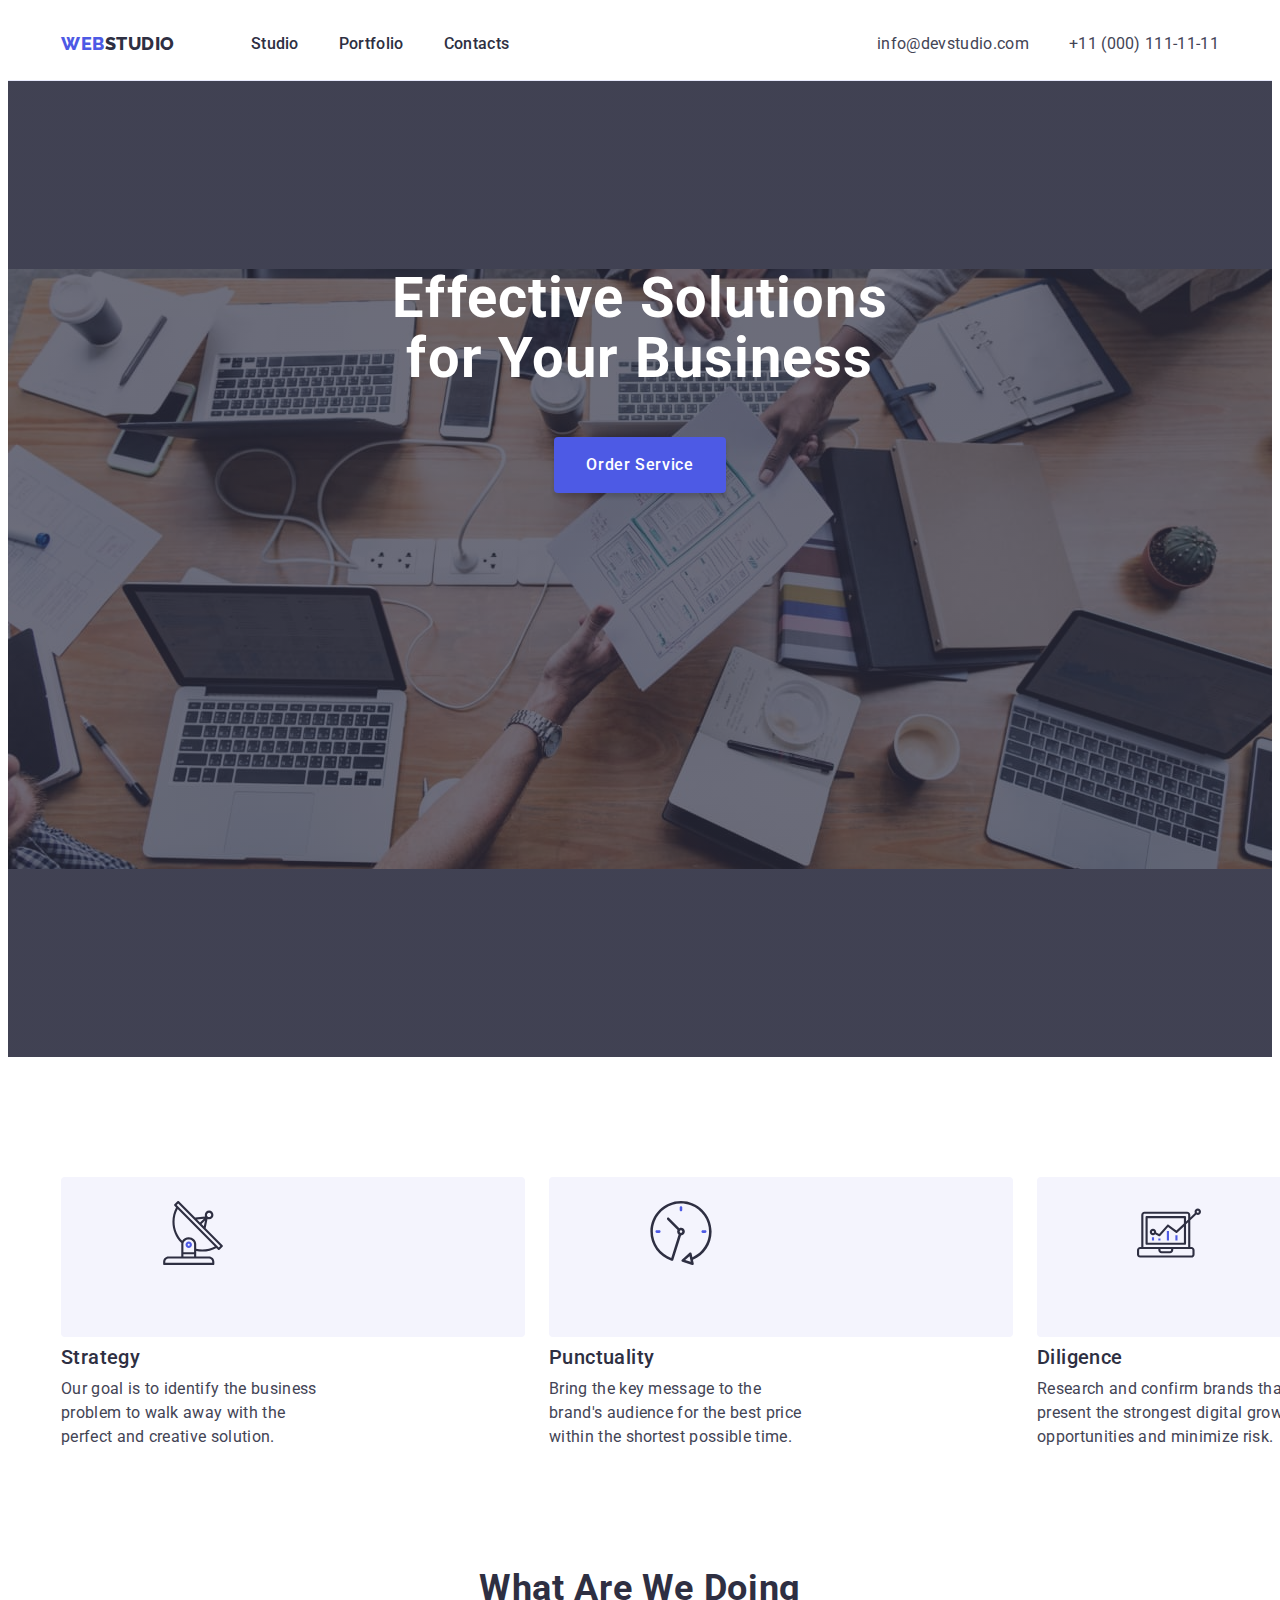
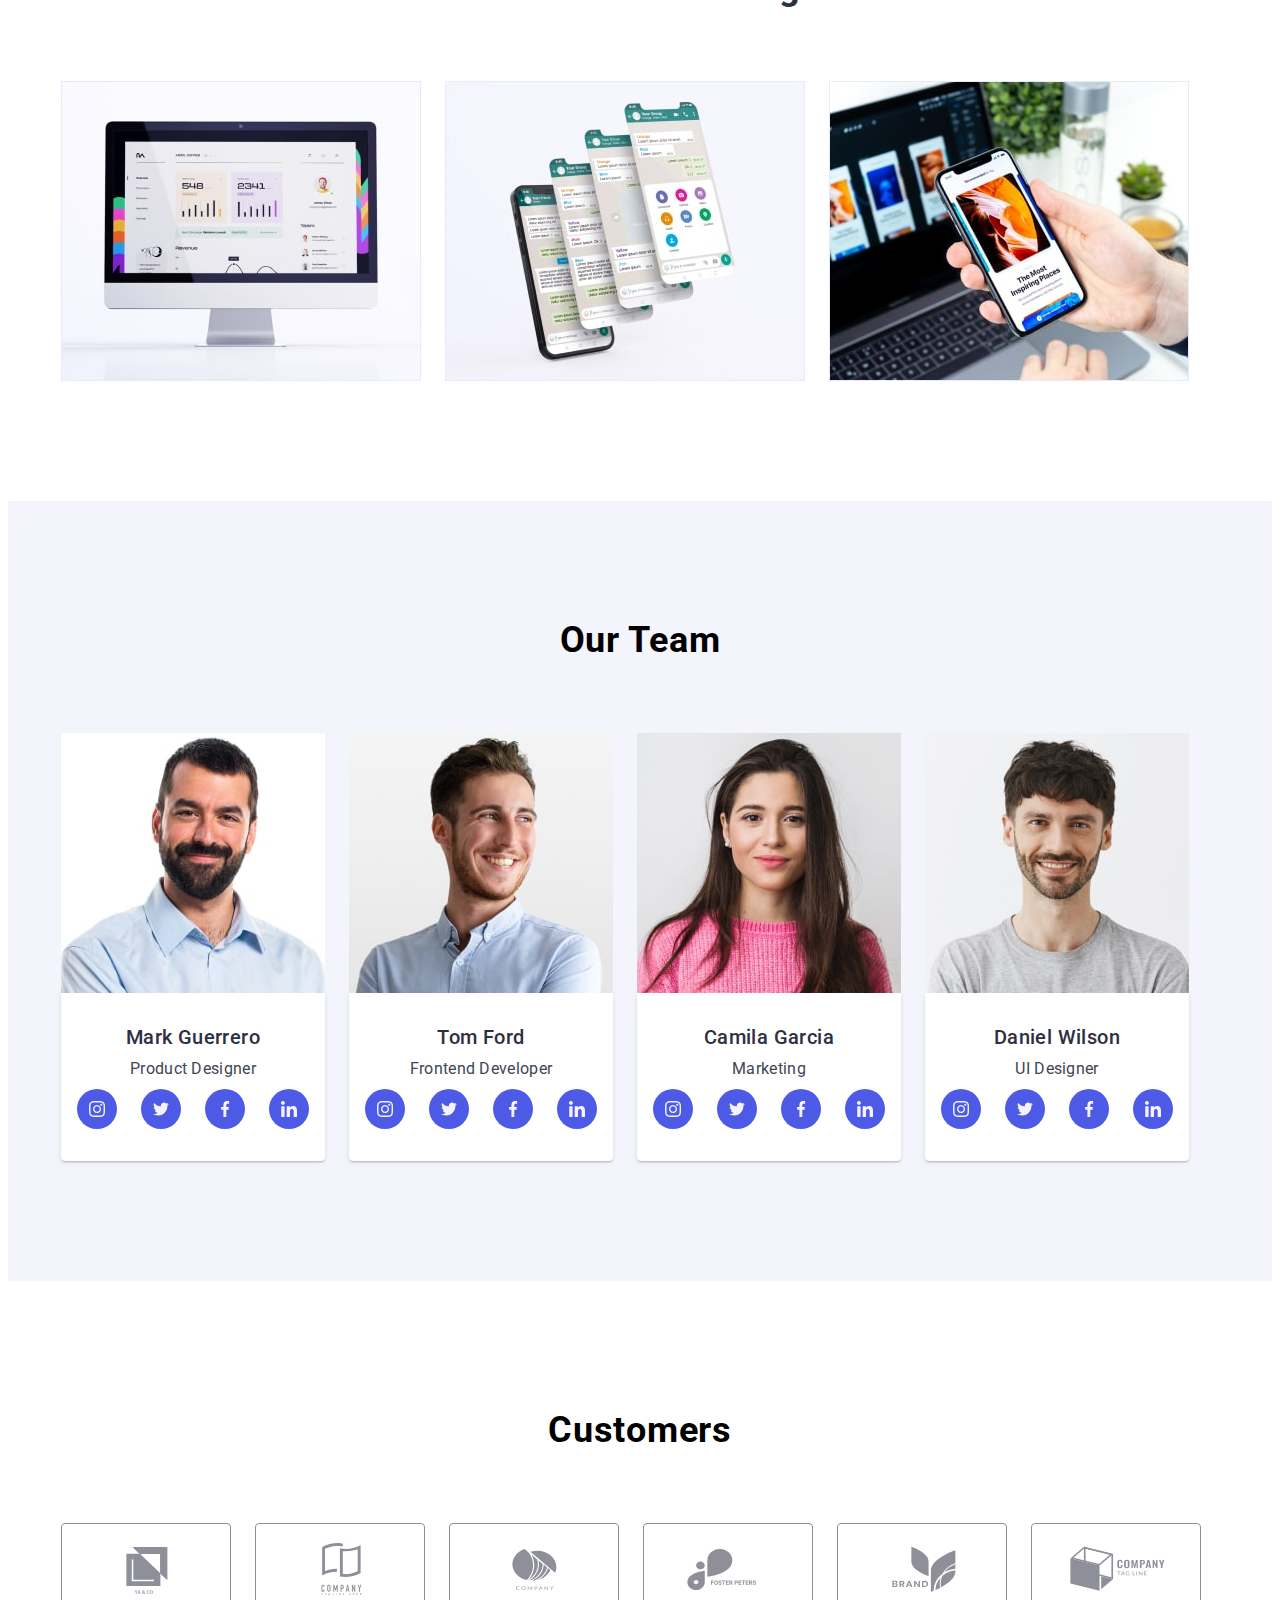
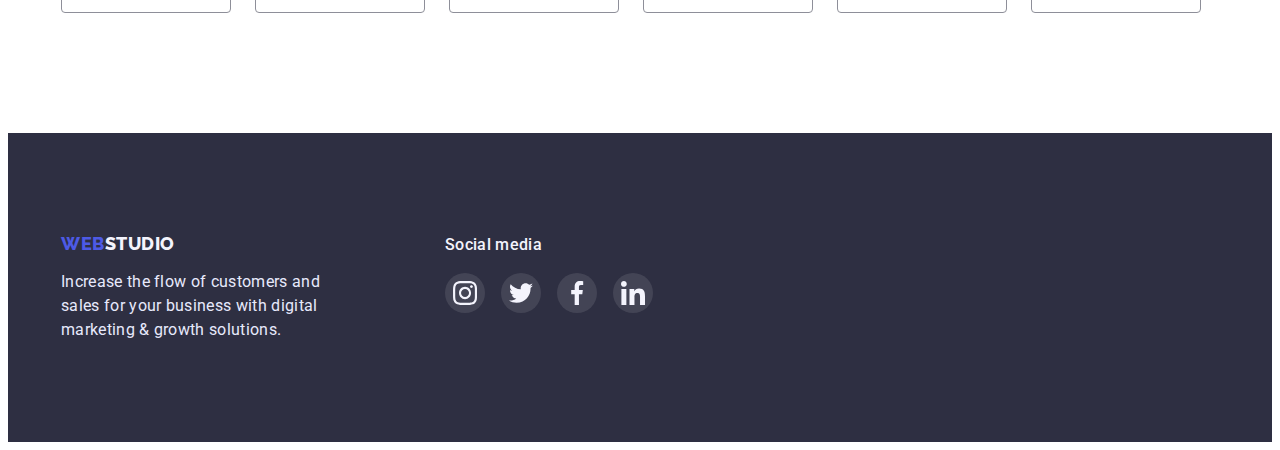
<file: index.html>
<!DOCTYPE html>
<html lang="en">
	<head>
		<meta charset="UTF-8" />
		<meta http-equiv="X-UA-Compatible" content="IE=edge" />
		<meta name="viewport" content="width=device-width, initial-scale=1.0" />
		<title>WebStudio</title>
		<link
			rel="stylesheet"
			href="https://cdnjs.cloudflare.com/ajax/libs/modern-normalize/1.1.0/modern-normalize.min.css"
			integrity="sha512-wpPYUAdjBVSE4KJnH1VR1HeZfpl1ub8YT/NKx4PuQ5NmX2tKuGu6U/JRp5y+Y8XG2tV+wKQpNHVUX03MfMFn9Q=="
			crossorigin="anonymous"
			referrerpolicy="no-referrer"
		/>
		<link rel="preconnect" href="https://fonts.googleapis.com" />
		<link rel="preconnect" href="https://fonts.gstatic.com" crossorigin />
		<link
			href="https://fonts.googleapis.com/css2?family=Raleway:wght@800&family=Roboto:wght@400;500;700&display=swap"
			rel="stylesheet"
		/>
		<link rel="stylesheet" href="./css/styles.css" />
	</head>
	<body>
		<header class="header">
			<div class="container header-container">
				<nav class="header-navigation">
					<a href="./index.html" class="header-logo link">Web<span>Studio</span></a>
					<ul class="header-list list">
						<li class="header-item"><a href="#" class="header-link link">Studio</a></li>
						<li class="header-item"><a href="./portfolio.html" class="header-link link">Portfolio</a></li>
						<li class="header-item"><a href="#" class="header-link link">Contacts</a></li>
					</ul>
				</nav>
				<address class="header-address">
					<a href="mailto:info@devstudio.com" class="header-link-meil link">info@devstudio.com</a>
					<a href="tel:+110001111111" class="header-link-tel link">+11 (000) 111-11-11</a>
				</address>
			</div>
		</header>
		<main>
			<!-- Hero section -->
			<section class="hero">
				<div class="container">
					<h1 class="hero-title">Effective Solutions for Your Business</h1>
					<button type="button" class="hero-btn btn">Order Service</button>
				</div>
			</section>
			<!-- /Hero section -->
			<!-- About-->
			<section class="about">
				<div class="container">
					<h2 class="visually-hidden">Our advantages</h2>
					<ul class="about-list list">
						<li>
							<div class="about-advantages">
								<svg class="about-advantages-icon" width="64px" height="64px" ;>
									<use href="./images/symbol-defs.svg#icon-antenna"></use>
								</svg>
							</div>
							<h3 class="about-title">Strategy</h3>
							<p class="about-text"
								>Our goal is to identify the business problem to walk away with the perfect and creative solution.</p
							>
						</li>
						<li>
							<div class="about-advantages">
								<svg class="about-advantages-icon" width="64px" height="64px" ;>
									<use href="./images/symbol-defs.svg#icon-clock"></use>
								</svg>
							</div>
							<h3 class="about-title">Punctuality</h3>
							<p class="about-text"
								>Bring the key message to the brand's audience for the best price within the shortest possible time.</p
							>
						</li>
						<li>
							<div class="about-advantages">
								<svg class="about-advantages-icon" width="64px" height="64px" ;>
									<use href="./images/symbol-defs.svg#icon-diagram"></use>
								</svg>
							</div>
							<h3 class="about-title">Diligence</h3>
							<p class="about-text"
								>Research and confirm brands that present the strongest digital growth opportunities and minimize
								risk.</p
							>
						</li>
						<li>
							<div class="about-advantages">
								<svg class="about-advantages-icon" width="64px" height="64px" ;>
									<use href="./images/symbol-defs.svg#icon-astronaut"></use>
								</svg>
							</div>
							<h3 class="about-title">Technologies</h3>
							<p class="about-text"
								>Design practice focused on digital experiences. We bring forth a deep passion for problem-solving.</p
							>
						</li>
					</ul>
				</div>
			</section>
			<!--/About -->
			<!-- Features -->
			<section class="features">
				<div class="container">
					<h2 class="features-title title">What are we doing</h2>
					<ul class="blok-features list">
						<li><img src="./images/img1.jpg" alt="What are we doing" width="360" /></li>
						<li><img src="./images/img2.jpg" alt="What are we doing" width="360" /></li>
						<li><img src="./images/img3.jpg" alt="What are we doing" width="360" /></li> </ul
				></div>
			</section>
			<!--/Features -->
			<!-- Team -->
			<section class="team">
				<div class="container">
					<h2 class="taem-title title">Our Team</h2>
					<ul class="blok-list list">
						<li>
							<img src="./images/img4.jpg" alt="Our Team" width="264" />
							<div class="blok-team">
								<h3 class="team-subtitle subtitle">Mark Guerrero</h3>
								<p class="team-text">Product Designer</p>
								<ul class="team-social-list list">
									<li class="team-social-item">
										<a href="#" class="taem-social-link link">
											<svg class="team-social-icon" width="16px" height="16px" ;>
												<use href="./images/symbol-defs.svg#icon-instagram"></use>
											</svg>
										</a>
									</li>
									<li class="team-social-item"
										><a href="#" class="taem-social-link link"
											><svg class="team-social-icon" width="16px" height="16px" ;>
												<use href="./images/symbol-defs.svg#icon-twitter"></use></svg></a
									></li>
									<li class="team-social-item"
										><a href="#" class="taem-social-link link"
											><svg class="team-social-icon" width="16px" height="16px" ;>
												<use href="./images/symbol-defs.svg#icon-facebook"></use></svg></a
									></li>
									<li class="team-social-item"
										><a href="#" class="taem-social-link link"
											><svg class="team-social-icon" width="16px" height="16px" ;>
												<use href="./images/symbol-defs.svg#icon-linkedin"></use></svg></a
									></li>
								</ul>
							</div>
						</li>
						<li>
							<img src="./images/img5.jpg" alt="Our Team" width="264" />
							<div class="blok-team">
								<h3 class="team-subtitle subtitle">Tom Ford</h3>
								<p class="team-text">Frontend Developer</p>
								<ul class="team-social-list list">
									<li class="team-social-item">
										<a href="#" class="taem-social-link link">
											<svg class="team-social-icon" width="16px" height="16px" ;>
												<use href="./images/symbol-defs.svg#icon-instagram"></use>
											</svg>
										</a>
									</li>
									<li class="team-social-item"
										><a href="#" class="taem-social-link link"
											><svg class="team-social-icon" width="16px" height="16px" ;>
												<use href="./images/symbol-defs.svg#icon-twitter"></use></svg></a
									></li>
									<li class="team-social-item"
										><a href="#" class="taem-social-link link"
											><svg class="team-social-icon" width="16px" height="16px" ;>
												<use href="./images/symbol-defs.svg#icon-facebook"></use></svg></a
									></li>
									<li class="team-social-item"
										><a href="#" class="taem-social-link link"
											><svg class="team-social-icon" width="16px" height="16px" ;>
												<use href="./images/symbol-defs.svg#icon-linkedin"></use></svg></a
									></li>
								</ul>
							</div>
						</li>
						<li>
							<img src="./images/img6.jpg" alt="Our Team" width="264" />
							<div class="blok-team">
								<h3 class="team-subtitle subtitle">Camila Garcia</h3>
								<p class="team-text">Marketing</p>
								<ul class="team-social-list list">
									<li class="team-social-item">
										<a href="#" class="taem-social-link link">
											<svg class="team-social-icon" width="16px" height="16px" ;>
												<use href="./images/symbol-defs.svg#icon-instagram"></use>
											</svg>
										</a>
									</li>
									<li class="team-social-item"
										><a href="#" class="taem-social-link link"
											><svg class="team-social-icon" width="16px" height="16px" ;>
												<use href="./images/symbol-defs.svg#icon-twitter"></use></svg></a
									></li>
									<li class="team-social-item"
										><a href="#" class="taem-social-link link"
											><svg class="team-social-icon" width="16px" height="16px" ;>
												<use href="./images/symbol-defs.svg#icon-facebook"></use></svg></a
									></li>
									<li class="team-social-item"
										><a href="#" class="taem-social-link link"
											><svg class="team-social-icon" width="16px" height="16px" ;>
												<use href="./images/symbol-defs.svg#icon-linkedin"></use></svg></a
									></li>
								</ul>
							</div>
						</li>
						<li>
							<img src="./images/img7.jpg" alt="Our Team" width="264" />
							<div class="blok-team">
								<h3 class="team-subtitle subtitle">Daniel Wilson</h3>
								<p class="team-text">UI Designer</p>
								<ul class="team-social-list list">
									<li class="team-social-item">
										<a href="#" class="taem-social-link link">
											<svg class="team-social-icon" width="16px" height="16px" ;>
												<use href="./images/symbol-defs.svg#icon-instagram"></use>
											</svg>
										</a>
									</li>
									<li class="team-social-item"
										><a href="#" class="taem-social-link link"
											><svg class="team-social-icon" width="16px" height="16px" ;>
												<use href="./images/symbol-defs.svg#icon-twitter"></use></svg></a
									></li>
									<li class="team-social-item"
										><a href="#" class="taem-social-link link"
											><svg class="team-social-icon" width="16px" height="16px" ;>
												<use href="./images/symbol-defs.svg#icon-facebook"></use></svg></a
									></li>
									<li class="team-social-item"
										><a href="#" class="taem-social-link link"
											><svg class="team-social-icon" width="16px" height="16px" ;>
												<use href="./images/symbol-defs.svg#icon-linkedin"></use></svg></a
									></li>
								</ul>
							</div>
						</li>
					</ul>
				</div>
			</section>
			<!--/Team-->
			<!-- Customers -->
			<section class="customers">
				<div class="container">
					<h2 class="customers-title title">Customers</h2>
					<ul class="customers-list list">
						<li>
							<div class="customers-logo item">
								<a href="#" class="customers-logo-link link"
									><svg class="customers-logo-icon" width="104px" height="56px">
										<use href="./images/symbol-defs.svg#icon-Logo-1"></use>
									</svg>
								</a>
							</div>
						</li>
						<li>
							<div class="customers-logo item">
								<a href="#" class="customers-logo-link link"
									><svg class="customers-logo-icon" width="104px" height="56px">
										<use href="./images/symbol-defs.svg#icon-Logo-2"></use>
									</svg>
								</a>
							</div>
						</li>
						<li>
							<div class="customers-logo item">
								<a href="#" class="customers-logo-link link"
									><svg class="customers-logo-icon" width="104px" height="56px">
										<use href="./images/symbol-defs.svg#icon-Logo-3"></use>
									</svg>
								</a>
							</div>
						</li>
						<li>
							<div class="customers-logo item">
								<a href="#" class="customers-logo-link link"
									><svg class="customers-logo-icon" width="104px" height="56px">
										<use href="./images/symbol-defs.svg#icon-Logo-4"></use>
									</svg>
								</a>
							</div>
						</li>
						<li>
							<div class="customers-logo item">
								<a href="#" class="customers-logo-link link"
									><svg class="customers-logo-icon" width="104px" height="56px">
										<use href="./images/symbol-defs.svg#icon-Logo-5"></use>
									</svg>
								</a>
							</div>
						</li>
						<li>
							<div class="customers-logo item">
								<a href="#" class="customers-logo-link link"
									><svg class="customers-logo-icon" width="104px" height="56px">
										<use href="./images/symbol-defs.svg#icon-Logo-6"></use>
									</svg>
								</a>
							</div>
						</li>
					</ul>
				</div>
			</section>
			<!--/Customers -->
		</main>
		<!--Footer-->
		<footer class="footer">
			<div class="container footrer-blok">
				<div class="footer-item">
					<a href="./index.html" class="footer-logo link">Web<span>Studio</span></a>
					<p class="footer-text"
						>Increase the flow of customers and sales for your business with digital marketing & growth solutions.</p
					></div
				>
				<div class="footer-social">
					<h3 class="footer-media">Social media</h3>
					<ul class="footer-social-list list">
						<li class="footer-social-item">
							<a href="#" class="footer-social-link link">
								<svg class="footer-social-icon" width="24px" height="24px" ;>
									<use href="./images/symbol-defs.svg#icon-instagram"></use>
								</svg>
							</a>
						</li>
						<li class="footer-social-item">
							<a href="#" class="footer-social-link link">
								<svg class="footer-social-icon" width="24px" height="24px" ;>
									<use href="./images/symbol-defs.svg#icon-twitter"></use>
								</svg>
							</a>
						</li>
						<li class="footer-social-item">
							<a href="#" class="footer-social-link link">
								<svg class="footer-social-icon" width="24px" height="24px" ;>
									<use href="./images/symbol-defs.svg#icon-facebook"></use>
								</svg>
							</a>
						</li>
						<li class="footer-social-item">
							<a href="#" class="footer-social-link link">
								<svg class="footer-social-icon" width="24px" height="24px" ;>
									<use href="./images/symbol-defs.svg#icon-linkedin"></use>
								</svg>
							</a>
						</li>
					</ul>
				</div>
			</div>
		</footer>
		<!--/Footer-->
	</body>
</html>
</file>
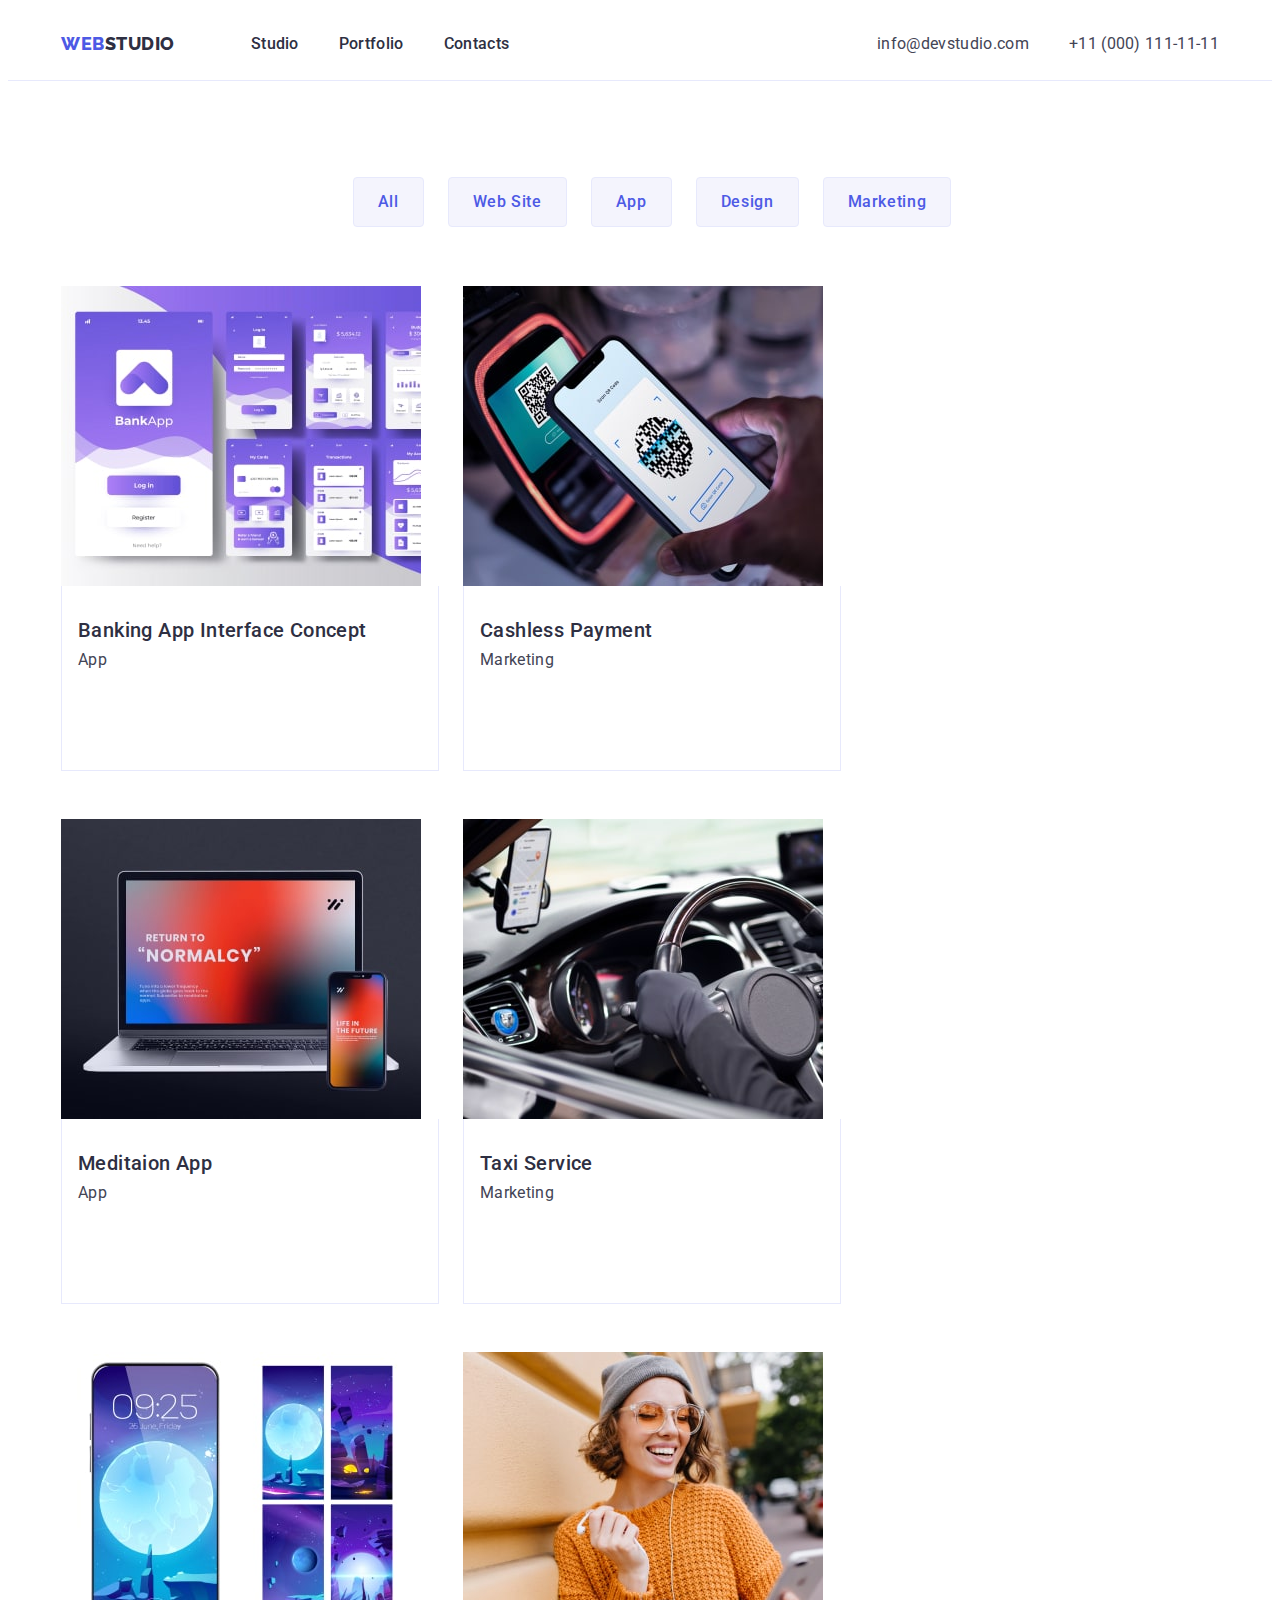
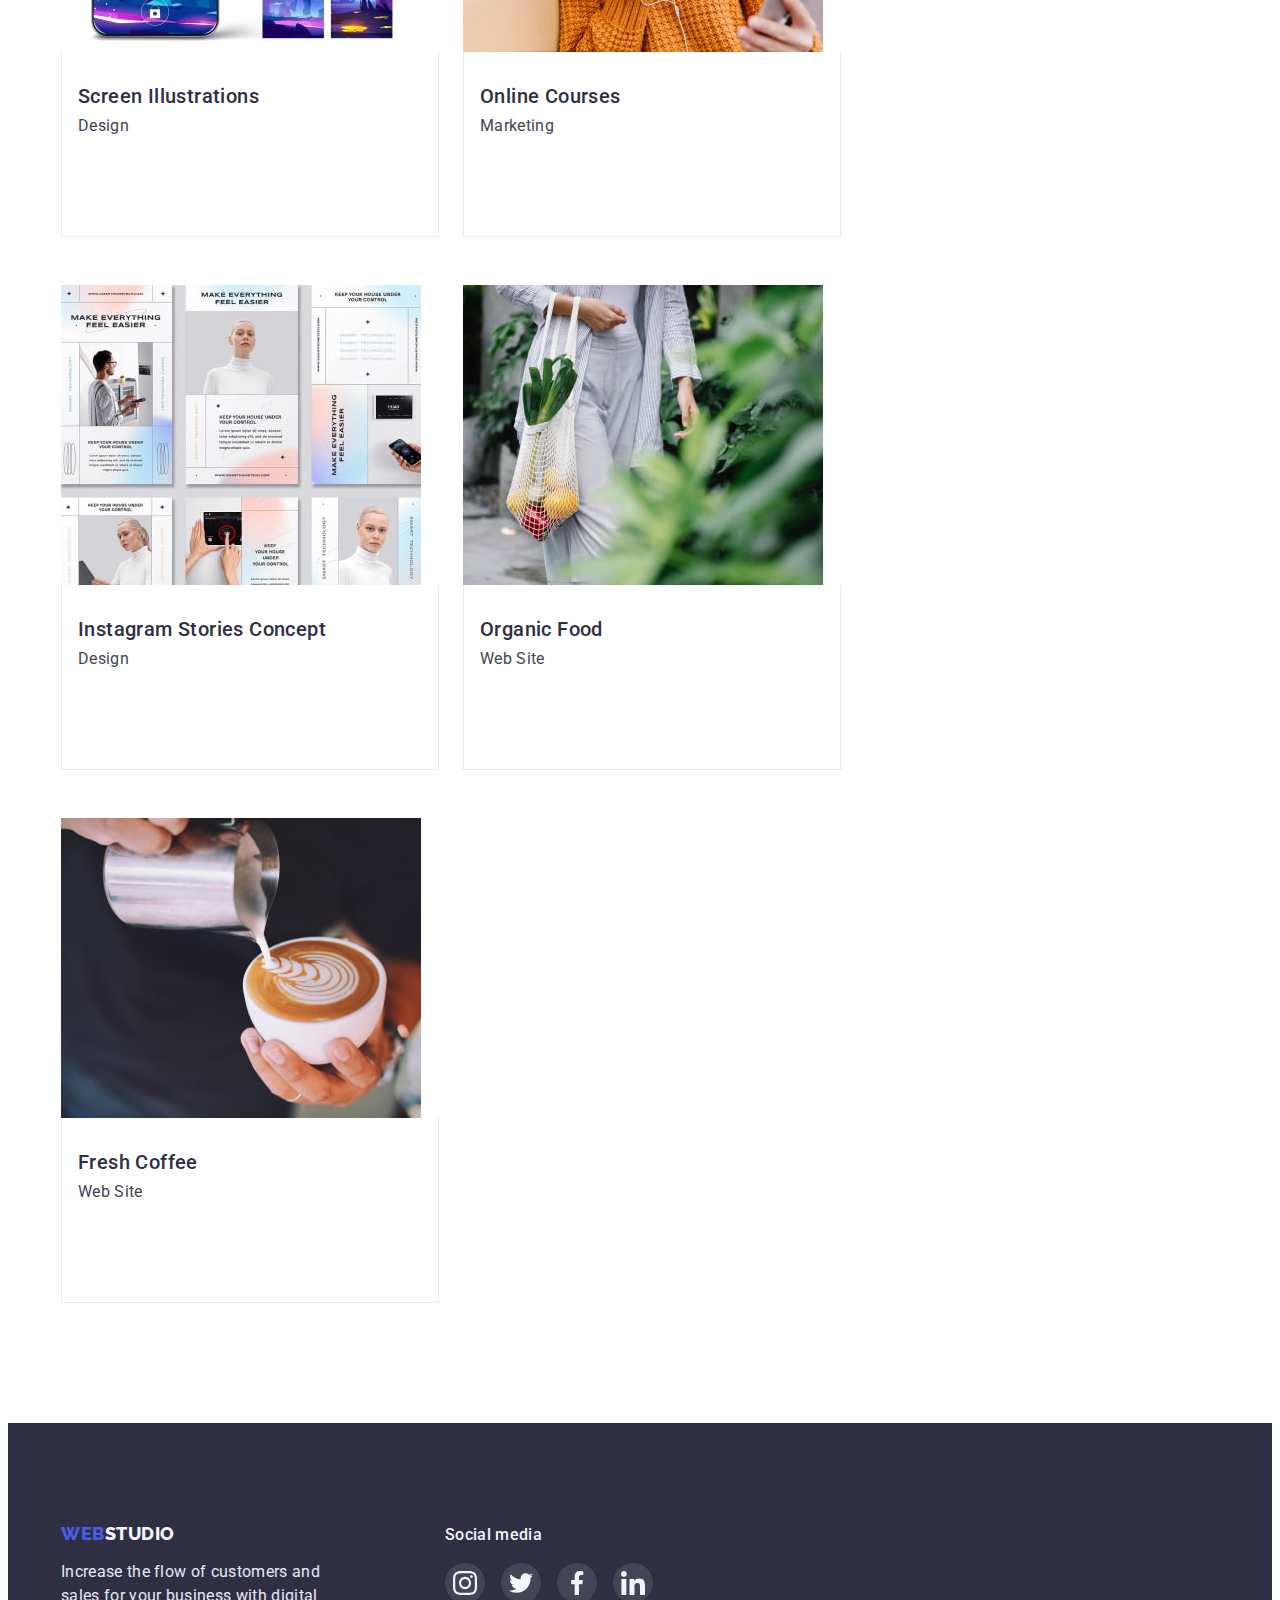
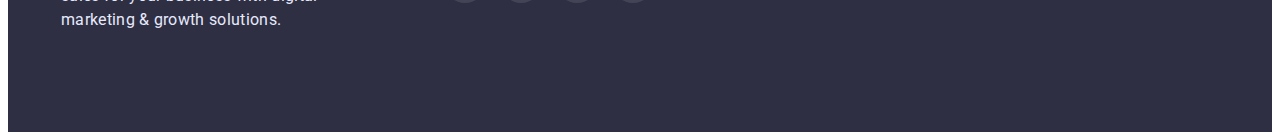
<file: portfolio.html>
<!DOCTYPE html>
<html lang="en">
	<head>
		<meta charset="UTF-8" />
		<meta http-equiv="X-UA-Compatible" content="IE=edge" />
		<meta name="viewport" content="width=device-width, initial-scale=1.0" />
		<title>WebStudio</title>
		<link
			rel="stylesheet"
			href="https://cdnjs.cloudflare.com/ajax/libs/modern-normalize/1.1.0/modern-normalize.min.css"
			integrity="sha512-wpPYUAdjBVSE4KJnH1VR1HeZfpl1ub8YT/NKx4PuQ5NmX2tKuGu6U/JRp5y+Y8XG2tV+wKQpNHVUX03MfMFn9Q=="
			crossorigin="anonymous"
			referrerpolicy="no-referrer"
		/>
		<link rel="preconnect" href="https://fonts.googleapis.com" />
		<link rel="preconnect" href="https://fonts.gstatic.com" crossorigin />
		<link
			href="https://fonts.googleapis.com/css2?family=Raleway:wght@800&family=Roboto:wght@400;500;700&display=swap"
			rel="stylesheet"
		/>
		<link rel="stylesheet" href="./css/styles.css" />
	</head>
	<body>
		<header class="header">
			<div class="container header-container">
				<nav class="header-navigation">
					<a href="./index.html" class="header-logo link">Web<span>Studio</span></a>
					<ul class="header-list list">
						<li class="header-item"><a href="#" class="header-link link">Studio</a></li>
						<li class="header-item"><a href="./portfolio.html" class="header-link link">Portfolio</a></li>
						<li class="header-item"><a href="#" class="header-link link">Contacts</a></li>
					</ul>
				</nav>
				<address class="header-address">
					<a href="mailto:info@devstudio.com" class="header-link-meil link">info@devstudio.com</a>
					<a href="tel:+110001111111" class="header-link-tel link">+11 (000) 111-11-11</a>
				</address>
			</div>
		</header>
		<main>
			<!-- Filter -->
			<section class="filter">
				<div class="container"
					><ul class="filter-list list">
						<li><h1 class="visually-hidden">Filter</h1></li>
						<li><button type="button" class="filter-btn btn">All</button></li>
						<li><button type="button" class="filter-btn btn">Web Site</button></li>
						<li><button type="button" class="filter-btn btn">App</button></li>
						<li><button type="button" class="filter-btn btn">Design</button></li>
						<li><button type="button" class="filter-btn btn">Marketing</button></li>
					</ul>
					<ul class="filter-list-blok list">
						<li>
							<a href="#" class="filter-link link">
								<img src="./images/portfolio1.jpg" alt="portfolio" width="360" height="300" />
								<div class="blok-filter">
									<h2 class="filter-subtitle subtitle">Banking App Interface Concept</h2>
									<p class="filter-text">App</p>
								</div>
							</a>
						</li>
						<li>
							<a href="#" class="filter-link link">
								<img src="./images/portfolio2.jpg" alt="portfolio" width="360" height="300" />
								<div class="blok-filter">
									<h2 class="filter-subtitle subtitle">Cashless Payment</h2>
									<p class="filter-text">Marketing</p>
								</div>
							</a>
						</li>
						<li>
							<a href="#" class="filter-link link">
								<img src="./images/portfolio3.jpg" alt="portfolio" width="360" height="300" />
								<div class="blok-filter">
									<h2 class="filter-subtitle subtitle">Meditaion App</h2>
									<p class="filter-text">App</p>
								</div>
							</a>
						</li>
						<li>
							<a href="#" class="filter-link link">
								<img src="./images/portfolio4.jpg" alt="portfolio" width="360" height="300" />
								<div class="blok-filter">
									<h2 class="filter-subtitle subtitle">Taxi Service</h2>
									<p class="filter-text">Marketing</p>
								</div>
							</a>
						</li>
						<li>
							<a href="#" class="filter-link link">
								<img src="./images/portfolio5.jpg" alt="portfolio" width="360" height="300" />
								<div class="blok-filter">
									<h2 class="filter-subtitle subtitle">Screen Illustrations</h2>
									<p class="filter-text">Design</p>
								</div>
							</a>
						</li>
						<li>
							<a href="#" class="filter-link link">
								<img src="./images/portfolio6.jpg" alt="portfolio" width="360" height="300" />
								<div class="blok-filter">
									<h2 class="filter-subtitle subtitle">Online Courses</h2>
									<p class="filter-text">Marketing</p>
								</div>
							</a>
						</li>
						<li>
							<a href="#" class="filter-link link">
								<img src="./images/portfolio7.jpg" alt="portfolio" width="360" height="300" />
								<div class="blok-filter">
									<h2 class="filter-subtitle subtitle">Instagram Stories Concept</h2>
									<p class="filter-text">Design</p>
								</div>
							</a>
						</li>
						<li>
							<a href="#" class="filter-link link">
								<img src="./images/portfolio8.jpg" alt="portfolio" width="360" height="300" />
								<div class="blok-filter">
									<h2 class="filter-subtitle subtitle">Organic Food</h2>
									<p class="filter-text">Web Site</p>
								</div>
							</a>
						</li>
						<li>
							<a href="#" class="filter-link link">
								<img src="./images/portfolio9.jpg" alt="portfolio" width="360" height="300" />
								<div class="blok-filter">
									<h2 class="filter-subtitle subtitle">Fresh Coffee</h2>
									<p class="filter-text">Web Site</p>
								</div>
							</a>
						</li>
					</ul>
				</div>
			</section>
			<!--/Filter -->
		</main>
		<!--Footer-->
		<footer class="footer">
			<div class="container footrer-blok">
				<div class="footer-item">
					<a href="./index.html" class="footer-logo link">Web<span>Studio</span></a>
					<p class="footer-text"
						>Increase the flow of customers and sales for your business with digital marketing & growth solutions.</p
					></div
				>
				<div class="footer-social">
					<h3 class="footer-media">Social media</h3>
					<ul class="footer-social-list list">
						<li class="footer-social-item">
							<a href="#" class="footer-social-link link">
								<svg class="footer-social-icon" width="24px" height="24px" ;>
									<use href="./images/symbol-defs.svg#icon-instagram"></use>
								</svg>
							</a>
						</li>
						<li class="footer-social-item">
							<a href="#" class="footer-social-link link">
								<svg class="footer-social-icon" width="24px" height="24px" ;>
									<use href="./images/symbol-defs.svg#icon-twitter"></use>
								</svg>
							</a>
						</li>
						<li class="footer-social-item">
							<a href="#" class="footer-social-link link">
								<svg class="footer-social-icon" width="24px" height="24px" ;>
									<use href="./images/symbol-defs.svg#icon-facebook"></use>
								</svg>
							</a>
						</li>
						<li class="footer-social-item">
							<a href="#" class="footer-social-link link">
								<svg class="footer-social-icon" width="24px" height="24px" ;>
									<use href="./images/symbol-defs.svg#icon-linkedin"></use>
								</svg>
							</a>
						</li>
					</ul>
				</div>
			</div>
		</footer>
		<!--/Footer-->
	</body>
</html>
</file>
<file: css/styles.css>
:root {
	--main-titel-color: #fff;
	--secondary-title-color: #2e2f42;
	--logo-color: #4d5ae5;
	--secondary-logo-color: #2e2f42;
	--secondary-logo-footer-color: #f4f4fd;
	--accent-color: ;
	--seconbary-font: "Raleway", sans-serif;
	--basic-margin: 24px;
}
h1,
h2,
h3,
h4,
h5,
h6,
p {
	margin: 0;
}
ul {
	margin: 0;
	padding: 0;
}
img {
	display: block;
}
body {
	font-family: "Roboto", sans-serif;
	background-color: #ffffff;
}
.container {
	width: 1158px;
	margin: 0 auto;
	padding-left: 15px;
	padding-right: 15px;

	/* outline: 5px solid red; */
}
img {
	display: block;
}
.list {
	list-style: none;
}
.link {
	text-decoration: none;
}
.btn {
	font-family: inherit;
	font-weight: 500;
	font-size: 16px;
	line-height: 1.5;
	letter-spacing: 0.04em;
	cursor: pointer;
}
.title {
	font-size: 36px;
	line-height: 1.11;
	letter-spacing: 0.02em;
	text-transform: capitalize;
}
.subtitle {
	font-weight: 500;
	font-size: 20px;
	line-height: 1.2;
	letter-spacing: 0.02em;
}
.visually-hidden {
	position: absolute;
	width: 1px;
	height: 1px;
	margin: -1px;
	border: 0;
	padding: 0;
	white-space: nowrap;
	clip-path: inset(100%);
	clip: rect(0 0 0 0);
	overflow: hidden;
}
/* ---------------------Header--------------------- */
.header {
	margin: 0 auto;
	border-bottom: 1px solid #e7e9fc;
}
.header-container {
	display: flex;
	align-items: center;
}
.header-navigation {
	display: flex;
	align-items: center;
}
.header-logo {
	font-family: var(--seconbary-font);
	font-weight: 800;
	font-size: 18px;
	line-height: 1.33;
	letter-spacing: 0.03em;
	text-transform: uppercase;
	color: var(--logo-color);
	margin-right: 76px;
}
.header-logo span {
	color: var(--secondary-logo-color);
}
.header-list {
	display: flex;
	gap: 40px;
}
.header-link {
	display: flex;
	font-weight: 500;
	font-size: 16px;
	line-height: 1.5;
	letter-spacing: 0.02em;
	padding: 24px 0;
	color: #2e2f42;
}
.header-link:hover,
.header-link:focus {
	color: #404bbf;
}
.header-address {
	display: flex;
	margin-left: auto;
}
.header-link-meil {
	font-style: normal;
	font-size: 16px;
	line-height: 1.5;
	letter-spacing: 0.02em;
	color: #434455;
	padding: 24px 0 24px 40px;
}
.header-link-meil:hover,
.header-link-meil:focus {
	color: #404bbf;
}
.header-link-tel {
	font-style: normal;
	font-size: 16px;
	line-height: 1.5;
	letter-spacing: 0.02em;
	color: #434455;
	padding: 24px 0 24px 40px;
}
.header-link-tel:hover,
.header-link-tel:focus {
	color: #404bbf;
}
/* ---------------------Hero--------------------- */
.hero {
	max-width: 1440px;
	height: 600px;
	margin: 0 auto;
	padding: 188px 0;
	background: rgba(46, 47, 66, 0.7);
	background-image: linear-gradient(rgba(46, 47, 66, 0.7), rgba(46, 47, 66, 0.7)), url(../images/people-office.jpg);
	background-repeat: no-repeat;
	background-position: center;
}
.hero-title {
	width: 496px;
	font-size: 56px;
	line-height: 1.07;
	letter-spacing: 0.02em;
	color: var(--main-titel-color);
	margin-bottom: 48px;
	text-align: center;
	margin-right: auto;
	margin-left: auto;
}
.hero-btn {
	display: flex;
	margin: 0 auto;
	background: #4d5ae5;
	color: #ffffff;
	box-shadow: 0px 4px 4px rgba(0, 0, 0, 0.15);
	border-radius: 4px;
	padding: 16px 32px;
	border: none;
}
.hero-btn:hover,
.hero-btn:focus {
	background: #404bbf;
}

/* ---------------------About--------------------- */
.about {
	padding: 120px 0 0 0;
}
.about-list {
	display: flex;
	column-gap: var(--basic-margin);
}
.about-advantages {
	width: 264px;
	height: 112px;
	background: #f4f4fd;
	border-radius: 4px;
	padding: 24px 100px;
}
.about-title {
	font-weight: 500;
	font-size: 20px;
	line-height: 1.2;
	letter-spacing: 0.02em;
	color: var(--secondary-title-color);
	margin: 8px 0 8px;
}
.about-text {
	width: 264px;
	font-size: 16px;
	line-height: 1.5;
	letter-spacing: 0.02em;
	color: #434455;
}

/* ---------------------Features--------------------- */
.features {
	padding: 120px 0;
}
.features-title {
	text-align: center;
	color: var(--secondary-title-color);
	margin-bottom: 72px;
}
.blok-features {
	display: flex;
	gap: var(--basic-margin);
}

/* ---------------------Team ---------------------*/
.team {
	margin: 0 auto;
	padding: 120px 0;
	background: #f4f4fd;
}
.taem-title {
	text-align: center;
	margin-bottom: 72px;
}
.blok-list {
	display: flex;
	flex-wrap: wrap;
	row-gap: 48px;
	column-gap: var(--basic-margin);
}
.blok-team {
	background: #ffffff;
	box-shadow: 0px 1px 6px rgba(46, 47, 66, 0.08), 0px 1px 1px rgba(46, 47, 66, 0.16), 0px 2px 1px rgba(46, 47, 66, 0.08);
	border-radius: 0px 0px 4px 4px;
	padding: 32px 0 32px;
}
.team-subtitle {
	text-align: center;
	color: var(--secondary-title-color);
}
.team-text {
	font-weight: 400;
	font-size: 16px;
	line-height: 1.5;
	text-align: center;
	color: #434455;
	letter-spacing: 0.02em;
	margin: 8px 0 8px;
}
.team-social-list {
	display: flex;
	justify-content: center;
	gap: 24px;
}
.team-social-item {
	width: 40px;
	height: 40px;
}
.taem-social-link {
	display: flex;
	justify-content: center;
	align-items: center;
	width: 100%;
	height: 100%;
	border-radius: 50%;
	background-color: #4d5ae5;
	color: #fff;
}
.taem-social-link:is(:hover, :focus) {
	background-color: #404bbf;
}

/* ---------------------Customers--------------------- */
.customers {
	padding: 130px 0 120px;
}
.customers-title {
	text-align: center;
	margin-bottom: 72px;
}
.customers-list {
	display: flex;
	gap: var(--basic-margin);
}
.customers-logo-icon {
	fill: #8e8f99;
}
.customers-logo-link {
	display: flex;
	justify-content: center;
	align-items: center;
	width: 168px;
	height: 88px;
	border: 1px solid #8e8f99;
	border-radius: 4px;
	color: #404bbf;
}
.customers-logo-link:is(:hover, :focus) {
	border: 1px solid #404bbf;
}
.customers-logo-link:is(:hover, :focus) .customers-logo-icon {
	fill: currentColor;
}

/* ---------------------Filter--------------------- */
.filter {
	padding-top: 96px;
	padding-bottom: 120px;
}
.filter-list {
	display: flex;
	flex-direction: row;
	justify-content: center;
	margin-bottom: 59px;
	gap: var(--basic-margin);
}
.filter-btn {
	color: #4d5ae5;
	border: 1px solid #e7e9fc;
	border-radius: 4px;
	background: #f4f4fd;
	padding: 12px 24px;
}
.filter-btn:is(:hover, :focus) {
	background: #404bbf;
	color: #ffffff;
	box-shadow: 0px 1px 6px rgba(46, 47, 66, 0.08), 0px 1px 1px rgba(46, 47, 66, 0.16), 0px 2px 1px rgba(46, 47, 66, 0.08);
	border-color: transparent;
}

.filter-list-blok {
	display: flex;
	flex-wrap: wrap;
	row-gap: 48px;
	column-gap: var(--basic-margin);
}
.blok-filter {
	width: 360px;
	height: 120px;
	background: #ffffff;
	border: 1px solid #e7e9fc;
	border-top: 0;
	padding: 32px 0 32px 16px;
}
.filter-subtitle {
	color: var(--secondary-title-color);
}
.filter-text {
	color: #434455;
	letter-spacing: 0.02em;
	margin-top: 8px;
}
.filter-link {
	display: block;
}
.filter-link:is(:hover, :focus) {
	box-shadow: 0px 1px 6px rgba(46, 47, 66, 0.08), 0px 1px 1px rgba(46, 47, 66, 0.16), 0px 2px 1px rgba(46, 47, 66, 0.08);
}

/* ---------------------Footer--------------------- */
.footer {
	margin: 0 auto;
	padding: 100px 0;
	background: #2e2f42;
}
.footrer-blok {
	display: flex;
}
.footer-logo {
	font-family: var(--seconbary-font);
	font-weight: 800;
	font-size: 18px;
	line-height: 1.17;
	letter-spacing: 0.03em;
	text-transform: uppercase;
	color: var(--logo-color);
}
.footer-logo span {
	color: var(--secondary-logo-footer-color);
}
.footer-text {
	width: 264px;
	font-size: 16px;
	line-height: 1.5;
	letter-spacing: 0.02em;
	color: #e7e9fc;
	margin: 16px 120px 0 0;
}
.footer-media {
	font-weight: 500;
	font-size: 16px;
	line-height: 1.5;
	letter-spacing: 0.02em;
	margin-bottom: 16px;
	color: var(--secondary-logo-footer-color);
}
.footer-social-list {
	display: flex;
	gap: 16px;
}
.footer-social-item {
	width: 40px;
	height: 40px;
}
.footer-social-link {
	display: flex;
	justify-content: center;
	align-items: center;
	width: 100%;
	height: 100%;
	border-radius: 50%;
	background-color: rgba(255, 255, 255, 0.1);
	color: #fff;
}
.footer-social-link:is(:hover, :focus) {
	background: #31d0aa;
}
</file>
